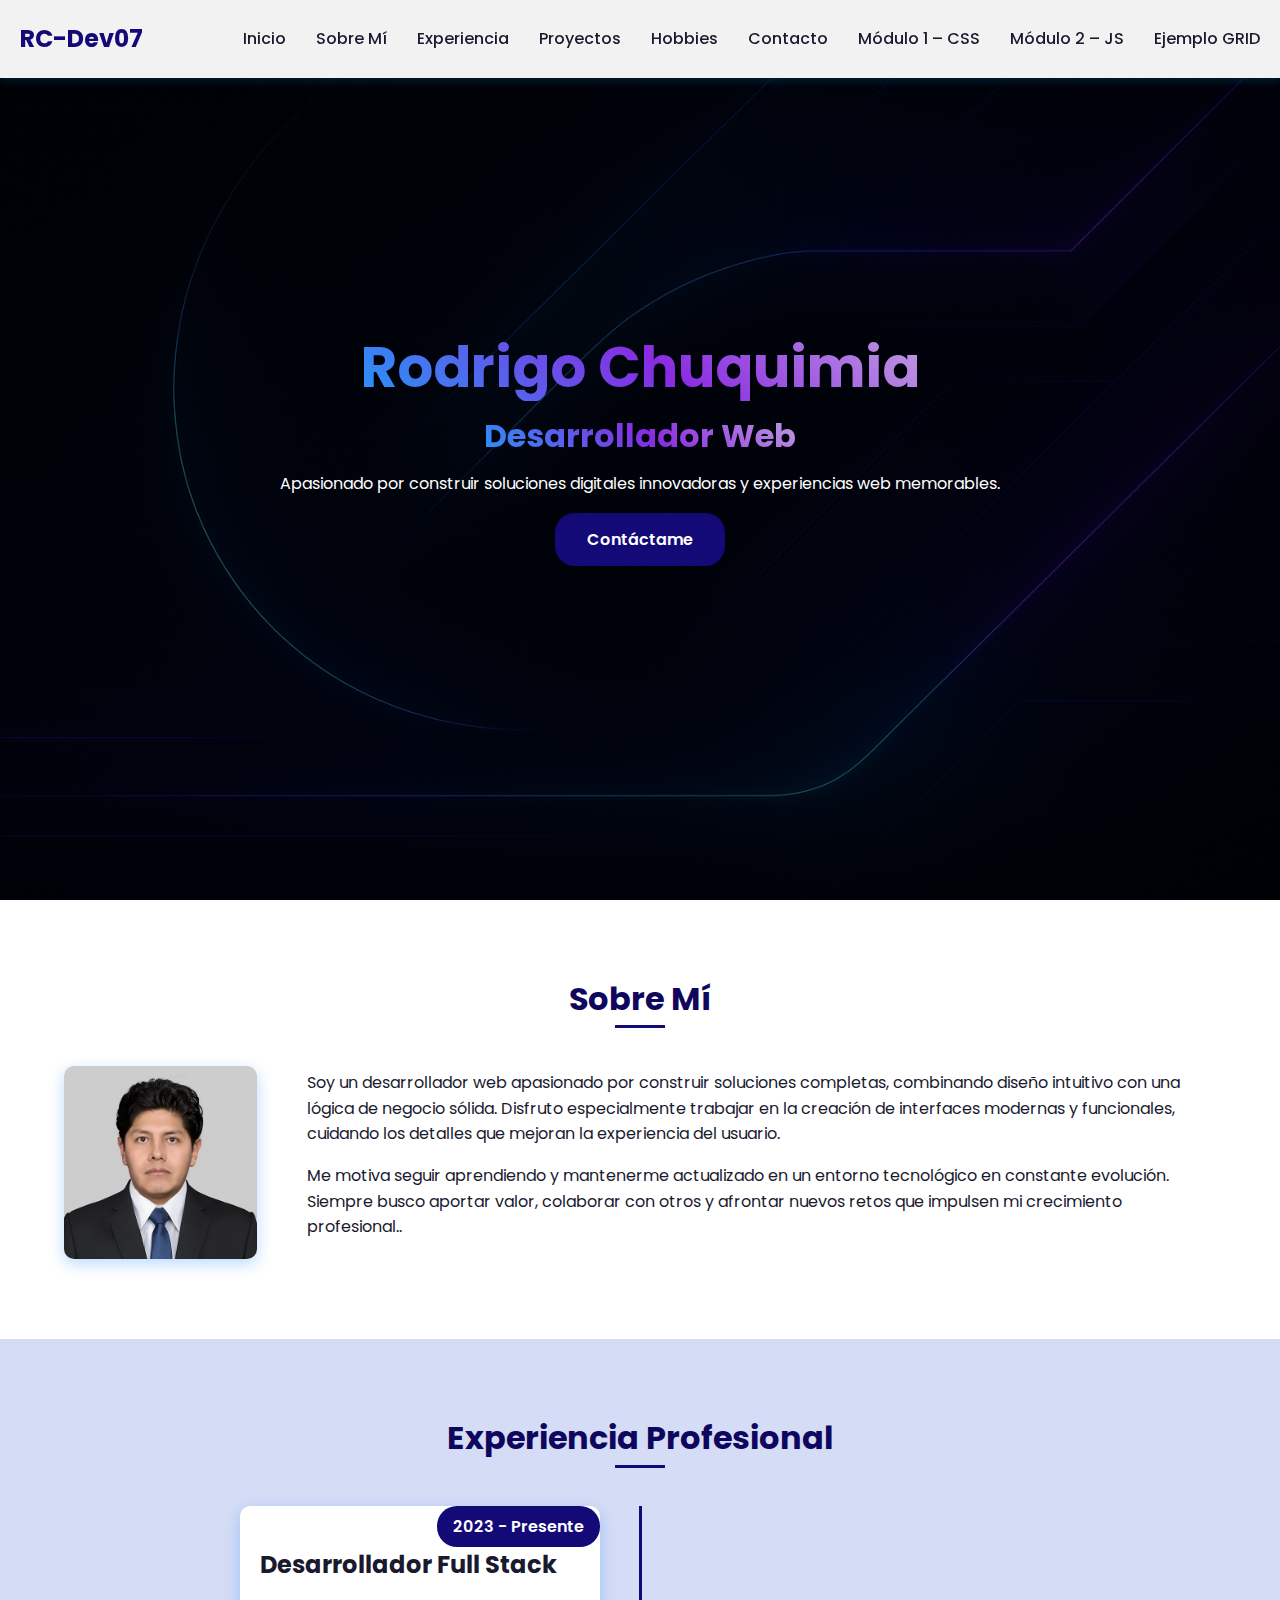
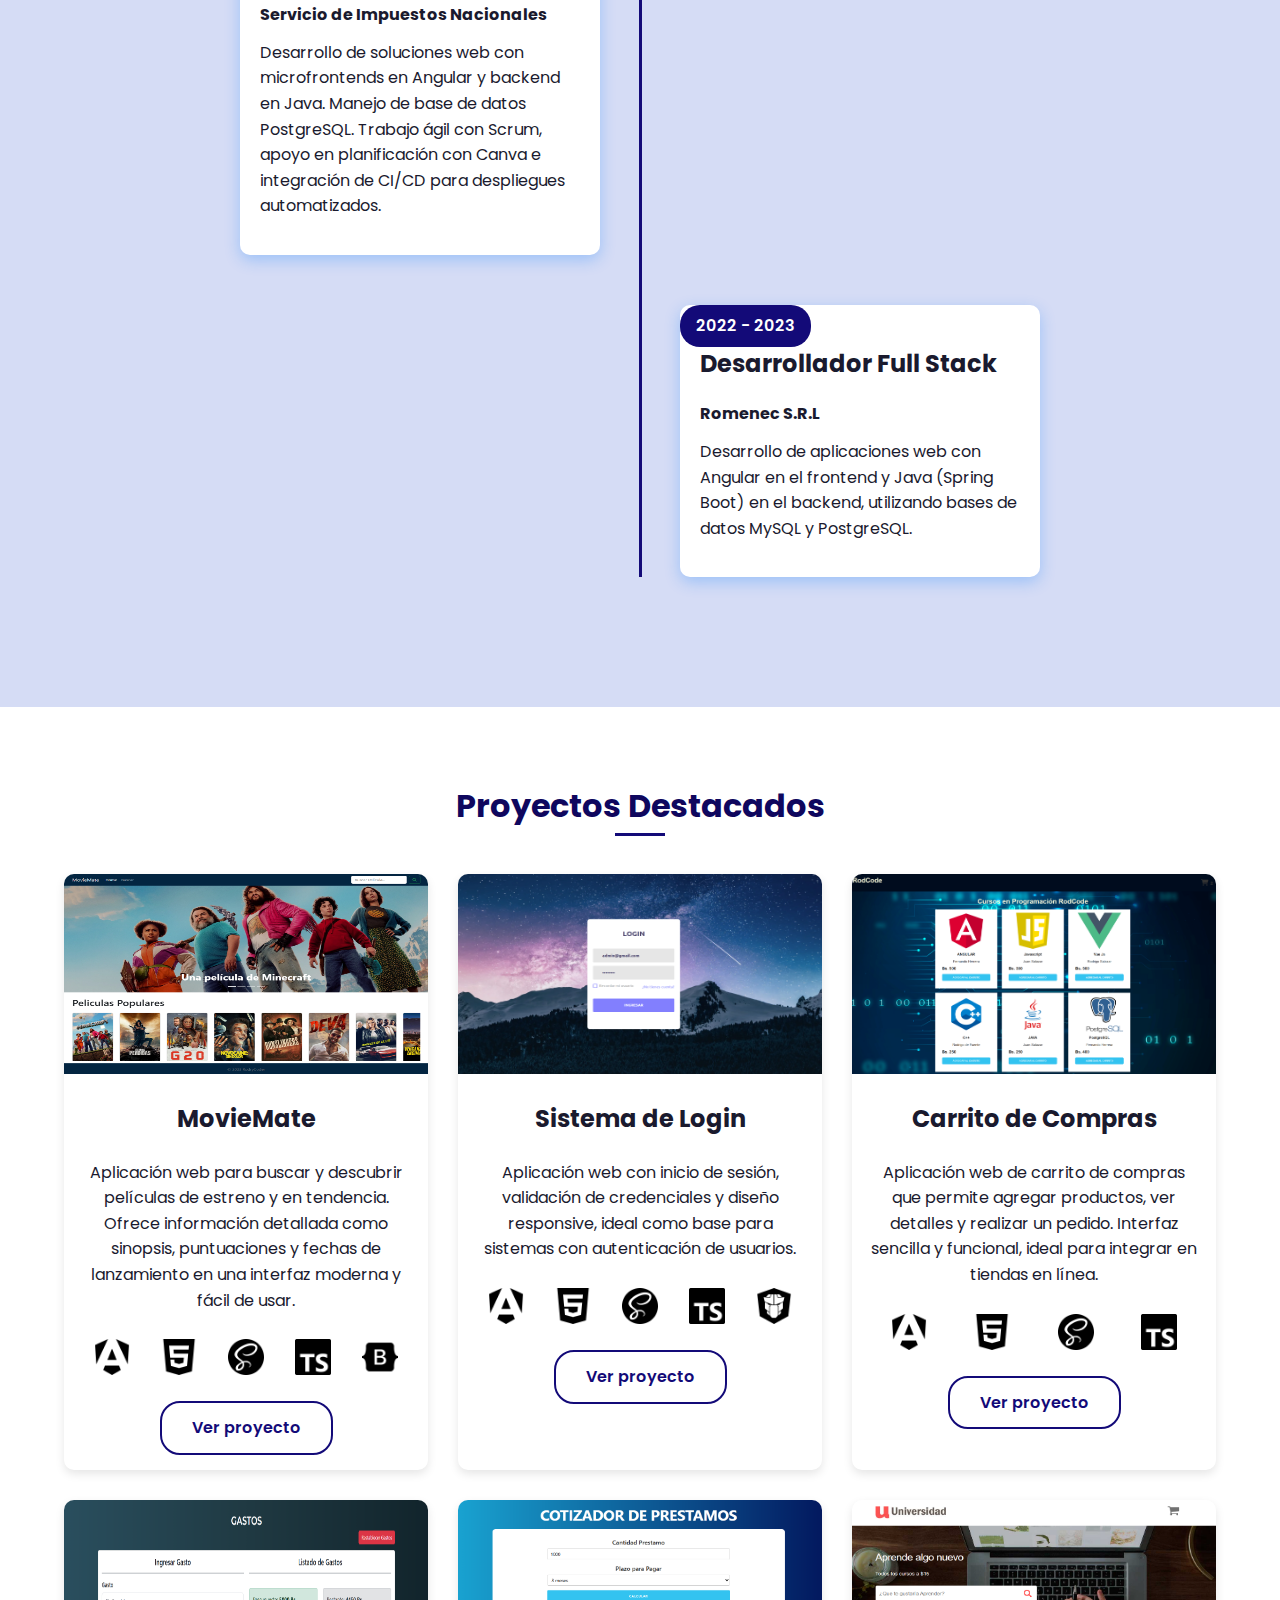
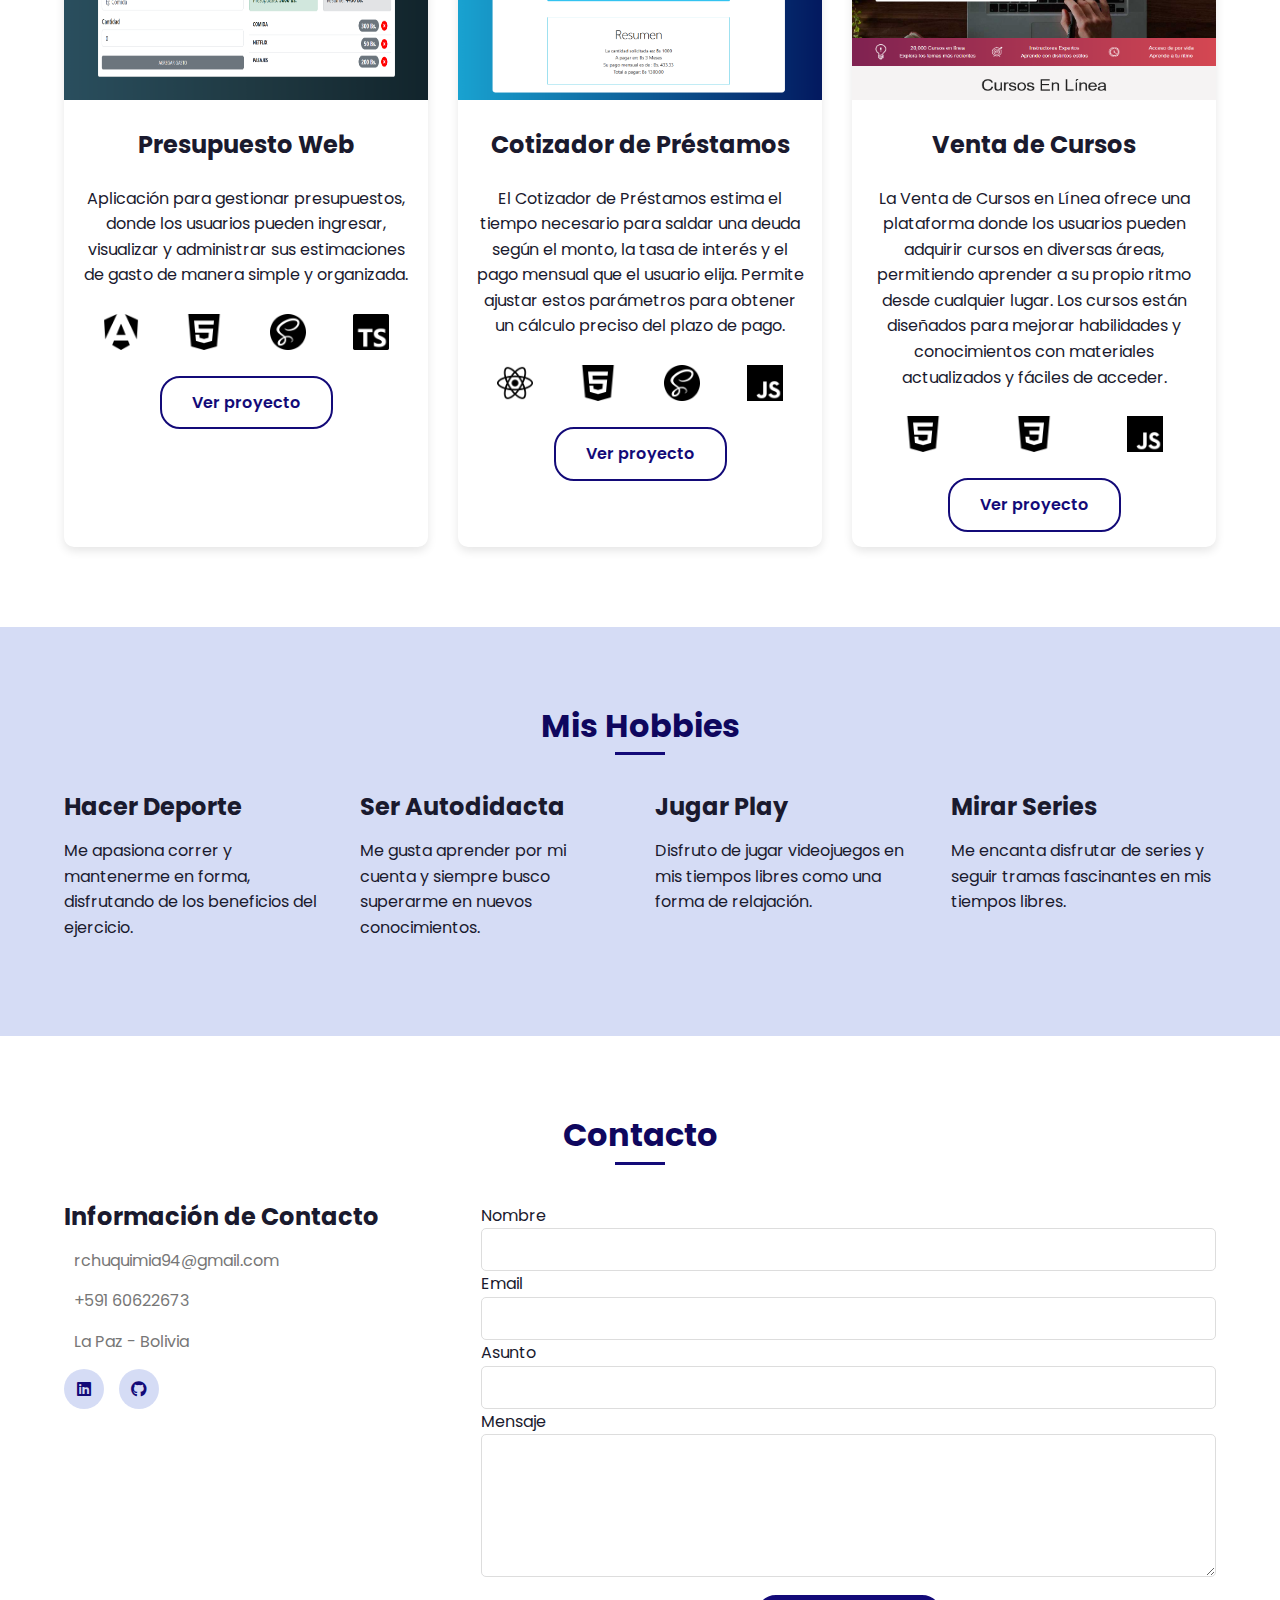
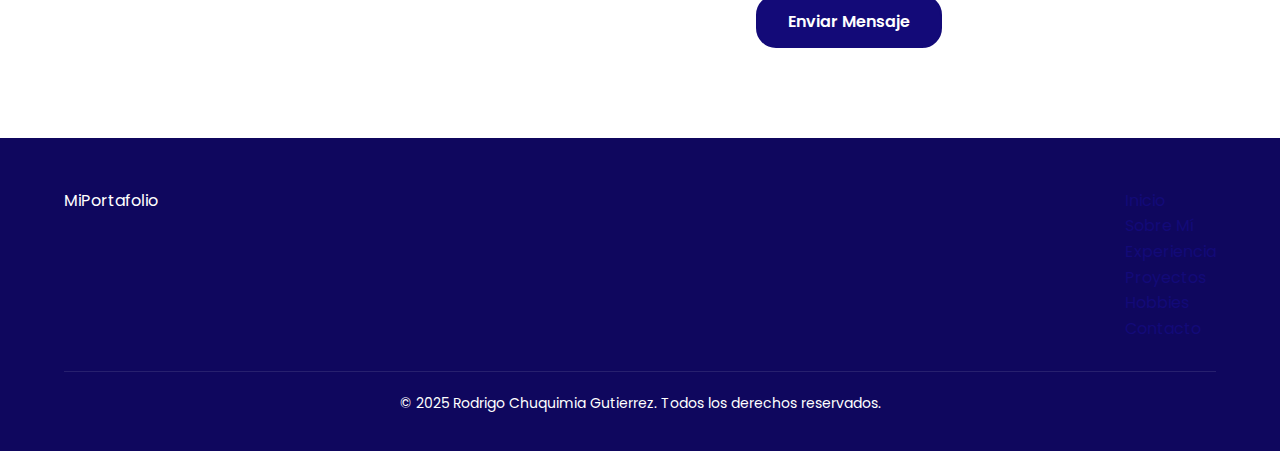
<file: index.html>
<!DOCTYPE html>
<html lang="es">

<head>
    <!-- Metadatos básicos -->
    <meta charset="UTF-8">
    <meta name="viewport" content="width=device-width, initial-scale=1.0">
    <meta name="description"
        content="Portafolio profesional con información sobre mi experiencia, proyectos y habilidades">
    <meta name="keywords" content="desarrollador web, portafolio, HTML, CSS, proyectos">
    <meta name="author" content="Tu Nombre">

    <!-- Título de la página -->
    <title>Mi Portafolio Profesional</title>

    <!-- Enlace al archivo CSS principal -->
    <link rel="stylesheet" href="css/main.css">

    <!-- Fuentes de Google -->
    <link rel="preconnect" href="https://fonts.googleapis.com">
    <link rel="preconnect" href="https://fonts.gstatic.com" crossorigin>
    <link rel="stylesheet" href="https://cdnjs.cloudflare.com/ajax/libs/animate.css/4.1.1/animate.min.css" />

    <link
        href="https://fonts.googleapis.com/css2?family=Poppins:wght@300;400;500;600;700&family=Roboto:wght@300;400;500;700&display=swap"
        rel="stylesheet">
    <link rel="stylesheet" href="https://cdnjs.cloudflare.com/ajax/libs/font-awesome/6.0.0-beta3/css/all.min.css">

    <!-- Favicon -->
    <link rel="icon" href="img/favicon.ico" type="image/x-icon">
</head>

<body>
    <!-- Encabezado -->
    <header id="inicio">
        <nav class="navbar">
            <div class="logo">RC-Dev07</div>
            <ul class="nav-links">
                <li><a href="#inicio">Inicio</a></li>
                <li><a href="#sobre-mi">Sobre Mí</a></li>
                <li><a href="#experiencia">Experiencia</a></li>
                <li><a href="#proyectos">Proyectos</a></li>
                <li><a href="#hobbies">Hobbies</a></li>
                <li><a href="#contacto">Contacto</a></li>
                <li><a href="modulo1ejemplos/css-examples/index.html">Módulo 1 – CSS</a></li>
                <li><a href="modulo2ejemplos/js-examples/index.html">Módulo 2 – JS</a></li>
                <li><a href="css-examples/indexgrid.html">Ejemplo GRID</a></li>
            </ul>
            <div class="hamburger">
                <span></span>
                <span></span>
                <span></span>
            </div>
        </nav>

        <div class="hero back-in-right">
            <h1 class="animation-text">Rodrigo Chuquimia</h1>
            <h2 class="animation-text">Desarrollador Web</h2>
            <p>Apasionado por construir soluciones digitales innovadoras y experiencias web memorables.</p>
            <a href="#contacto" class="btn-primary">Contáctame</a>
        </div>
    </header>

    <!-- Sección Sobre Mí -->
    <section id="sobre-mi" class="section">
        <div class="container">
            <h2 class="section-title">Sobre Mí</h2>
            <div class="about-content">
                <div class="profile-image">
                    <img src="/img/foto-perfil.jpg" alt="Foto de perfil">
                </div>
                <div class="profile-info">
                    <p>Soy un desarrollador web apasionado por construir soluciones completas, combinando diseño
                        intuitivo con una lógica de negocio sólida. Disfruto especialmente trabajar en la creación de
                        interfaces modernas y funcionales, cuidando los detalles que mejoran la experiencia del usuario.
                    </p>

                    <p>Me motiva seguir aprendiendo y mantenerme actualizado en un entorno tecnológico en constante
                        evolución. Siempre busco aportar valor, colaborar con otros y afrontar nuevos retos que impulsen
                        mi crecimiento profesional..</p>
                </div>
            </div>
        </div>
    </section>

    <!-- Sección Experiencia -->
    <section id="experiencia" class="section section-alt">
        <div class="container">
            <h2 class="section-title">Experiencia Profesional</h2>
            <div class="timeline">
                <div class="timeline-item">
                    <div class="timeline-date">2023 - Presente</div>
                    <div class="timeline-content">
                        <h3>Desarrollador Full Stack</h3>
                        <h4>Servicio de Impuestos Nacionales</h4>
                        <p>
                            Desarrollo de soluciones web con microfrontends en Angular y backend en Java.
                            Manejo de base de datos PostgreSQL. Trabajo ágil con Scrum, apoyo en planificación con Canva
                            e integración de CI/CD para despliegues automatizados.
                        </p>
                    </div>
                </div>
                <div class="timeline-item">
                    <div class="timeline-date">2022 - 2023</div>
                    <div class="timeline-content">
                        <h3>Desarrollador Full Stack</h3>
                        <h4>Romenec S.R.L</h4>
                        <p>
                            Desarrollo de aplicaciones web con Angular en el frontend y Java (Spring Boot) en el
                            backend, utilizando bases de datos MySQL y PostgreSQL.
                        </p>
                    </div>
                </div>
            </div>
        </div>
    </section>

    <!-- Sección Proyectos -->
    <section id="proyectos" class="section">
        <div class="container">
            <h2 class="section-title">Proyectos Destacados</h2>
            <div class="projects-grid">
                <article class="project-card">
                    <div class="project-image">
                        <img src="img/movie-mate.png" alt="MovieMate">
                    </div>
                    <div class="project-info">
                        <h3>MovieMate</h3>
                        <p>Aplicación web para buscar y descubrir películas de estreno y en tendencia. Ofrece
                            información detallada como sinopsis, puntuaciones y fechas de lanzamiento en una interfaz
                            moderna y fácil de usar.</p>
                        <div class="project-tags">
                            <img src="img/skills/angular.png" width="36px" height="36px" alt="angular">
                            <img src="img/skills/html5.png" width="36px" height="36px" alt="html">
                            <img src="img/skills/sass.png" width="36px" height="36px" alt="sass">
                            <img src="img/skills/typescript.png" width="36px" height="36px" alt="typescript">
                            <img src="img/skills/bootstrap.png" width="36px" height="36px" alt="bootstrap">
                        </div>
                        <a href="https://moviematep.netlify.app/home" target="_blank" class="btn-secondary">Ver
                            proyecto</a>
                    </div>
                </article>
                <article class="project-card">
                    <div class="project-image">
                        <img src="./img/login-app.png" alt="Sistema de Login en Angular">
                    </div>
                    <div class="project-info">
                        <h3>Sistema de Login</h3>
                        <p>Aplicación web con inicio de sesión, validación de credenciales y diseño responsive, ideal
                            como base para sistemas con autenticación de usuarios.</p>
                        <div class="project-tags">
                            <img src="img/skills/angular.png" width="36px" height="36px" alt="angular">
                            <img src="img/skills/html5.png" width="36px" height="36px" alt="html">
                            <img src="img/skills/sass.png" width="36px" height="36px" alt="sass">
                            <img src="img/skills/typescript.png" width="36px" height="36px" alt="typescript">
                            <img src="img/skills/primeng.png" width="36px" height="36px" alt="primeng">
                        </div>
                        <a href="https://loginangular.netlify.app/login" target="_blank" class="btn-secondary">Ver
                            proyecto</a>
                    </div>
                </article>
                <article class="project-card">
                    <div class="project-image">
                        <img src="./img/carrito-compras-app.png" alt="Carrito de Compras">
                    </div>
                    <div class="project-info">
                        <h3>Carrito de Compras</h3>
                        <p>Aplicación web de carrito de compras que permite agregar productos, ver detalles y realizar
                            un pedido. Interfaz sencilla y funcional, ideal para integrar en tiendas en línea.</p>
                        <div class="project-tags">
                            <img src="img/skills/angular.png" width="36px" height="36px" alt="angular">
                            <img src="img/skills/html5.png" width="36px" height="36px" alt="html">
                            <img src="img/skills/sass.png" width="36px" height="36px" alt="sass">
                            <img src="img/skills/typescript.png" width="36px" height="36px" alt="typescript">
                        </div>
                        <a href="https://carrito-rodcode.netlify.app/" target="_blank" class="btn-secondary">Ver
                            proyecto</a>
                    </div>
                </article>
                <article class="project-card">
                    <div class="project-image">
                        <img src="./img/gastos-app.png" alt="Presupuesto Web">
                    </div>
                    <div class="project-info">
                        <h3>Presupuesto Web</h3>
                        <p>Aplicación para gestionar presupuestos, donde los usuarios pueden ingresar, visualizar y
                            administrar sus estimaciones de gasto de manera simple y organizada.</p>
                        <div class="project-tags">
                            <img src="img/skills/angular.png" width="36px" height="36px" alt="angular">
                            <img src="img/skills/html5.png" width="36px" height="36px" alt="html">
                            <img src="img/skills/sass.png" width="36px" height="36px" alt="sass">
                            <img src="img/skills/typescript.png" width="36px" height="36px" alt="typescript">
                        </div>
                        <a href="https://presupuestorodry.netlify.app/ingresarPresupuesto" target="_blank"
                            class="btn-secondary">Ver
                            proyecto</a>
                    </div>
                </article>

                <article class="project-card">
                    <div class="project-image">
                        <img src="./img/cotizador-prestamo.png" alt="Presupuesto Web">
                    </div>
                    <div class="project-info">
                        <h3>Cotizador de Préstamos</h3>
                        <p>El Cotizador de Préstamos estima el tiempo necesario para saldar una deuda según el monto, la
                            tasa de interés y el pago mensual que el usuario elija. Permite ajustar estos parámetros
                            para obtener un cálculo preciso del plazo de pago.</p>
                        <div class="project-tags">
                            <img src="img/skills/react.png" width="36px" height="36px" alt="react">
                            <img src="img/skills/html5.png" width="36px" height="36px" alt="html">
                            <img src="img/skills/sass.png" width="36px" height="36px" alt="sass">
                            <img src="img/skills/javascript.png" width="36px" height="36px" alt="javascript">
                        </div>
                        <a href="https://lucid-shirley-3444da.netlify.app/" target="_blank" class="btn-secondary">Ver
                            proyecto</a>
                    </div>
                </article>

                <article class="project-card">
                    <div class="project-image">
                        <img src="./img/venta-cursos-linea.png" alt="Presupuesto Web">
                    </div>
                    <div class="project-info">
                        <h3>Venta de Cursos</h3>
                        <p>La Venta de Cursos en Línea ofrece una plataforma donde los usuarios pueden adquirir cursos
                            en diversas áreas, permitiendo aprender a su propio ritmo desde cualquier lugar. Los cursos
                            están diseñados para mejorar habilidades y conocimientos con materiales actualizados y
                            fáciles de acceder.</p>
                        <div class="project-tags">
                            <img src="img/skills/html5.png" width="36px" height="36px" alt="html">
                            <img src="img/skills/css3.png" width="36px" height="36px" alt="css3">
                            <img src="img/skills/javascript.png" width="36px" height="36px" alt="javascript">
                        </div>
                        <a href="https://objective-engelbart-c96d7d.netlify.app/#" target="_blank"
                            class="btn-secondary">Ver
                            proyecto</a>
                    </div>
                </article>
            </div>
        </div>
    </section>

    <!-- Sección Hobbies -->
    <section id="hobbies" class="section section-alt">
        <div class="container">
            <h2 class="section-title">Mis Hobbies</h2>
            <div class="hobbies-container">
                <div class="hobby-item">
                    <div class="hobby-icon">
                        <i class="icon-running"></i>
                    </div>
                    <h3>Hacer Deporte</h3>
                    <p>Me apasiona correr y mantenerme en forma, disfrutando de los beneficios del ejercicio.</p>
                </div>
                <div class="hobby-item">
                    <div class="hobby-icon">
                        <i class="icon-graduation-cap"></i>
                    </div>
                    <h3>Ser Autodidacta</h3>
                    <p>Me gusta aprender por mi cuenta y siempre busco superarme en nuevos conocimientos.</p>
                </div>
                <div class="hobby-item">
                    <div class="hobby-icon">
                        <i class="icon-controller"></i>
                    </div>
                    <h3>Jugar Play</h3>
                    <p>Disfruto de jugar videojuegos en mis tiempos libres como una forma de relajación.</p>
                </div>
                <div class="hobby-item">
                    <div class="hobby-icon">
                        <i class="icon-tv"></i>
                    </div>
                    <h3>Mirar Series</h3>
                    <p>Me encanta disfrutar de series y seguir tramas fascinantes en mis tiempos libres.</p>
                </div>
            </div>
        </div>
    </section>


    <!-- Sección Contacto -->
    <section id="contacto" class="section">
        <div class="container">
            <h2 class="section-title">Contacto</h2>
            <div class="contact-container">
                <div class="contact-info">
                    <h3>Información de Contacto</h3>
                    <ul class="contact-list">
                        <li><i class="icon-email"></i>rchuquimia94@gmail.com</li>
                        <li><i class="icon-phone"></i> +591 60622673</li>
                        <li><i class="icon-location"></i> La Paz - Bolivia</li>
                    </ul>
                    <div class="social-links">
                        <a href="https://www.linkedin.com/in/rodrigo-chuquimia-gutierrez-2640b2242/" target="_blank"
                            class="social-icon" aria-label="LinkedIn">
                            <i class="fab fa-linkedin"></i>
                        </a>
                        <a href="https://github.com/RC-Dev07?tab=repositories" target="_blank" class="social-icon"
                            aria-label="GitHub">
                            <i class="fab fa-github"></i>
                        </a>
                    </div>
                </div>
                <form class="contact-form">
                    <div class="form-group">
                        <label for="name">Nombre</label>
                        <input type="text" id="name" name="name" required>
                    </div>
                    <div class="form-group">
                        <label for="email">Email</label>
                        <input type="email" id="email" name="email" required>
                    </div>
                    <div class="form-group">
                        <label for="subject">Asunto</label>
                        <input type="text" id="subject" name="subject" required>
                    </div>
                    <div class="form-group">
                        <label for="message">Mensaje</label>
                        <textarea id="message" name="message" rows="5" required></textarea>
                    </div>
                    <div class="enviar-mensaje">
                        <button type="submit" class="btn-primary">Enviar Mensaje</button>
                    </div>
                </form>
            </div>
        </div>
    </section>

    <!-- Pie de página -->
    <footer>
        <div class="container">
            <div class="footer-content">
                <div class="footer-logo">
                    <p>MiPortafolio</p>
                </div>
                <div class="footer-links">
                    <ul>
                        <li><a class="footer-color" href="#inicio">Inicio</a></li>
                        <li><a href="#sobre-mi">Sobre Mí</a></li>
                        <li><a href="#experiencia">Experiencia</a></li>
                        <li><a href="#proyectos">Proyectos</a></li>
                        <li><a href="#hobbies">Hobbies</a></li>
                        <li><a href="#contacto">Contacto</a></li>
                    </ul>
                </div>
            </div>
            <div class="footer-bottom">
                <p>&copy; 2025 Rodrigo Chuquimia Gutierrez. Todos los derechos reservados.</p>
            </div>
        </div>
    </footer>
</body>

</html>
</file>
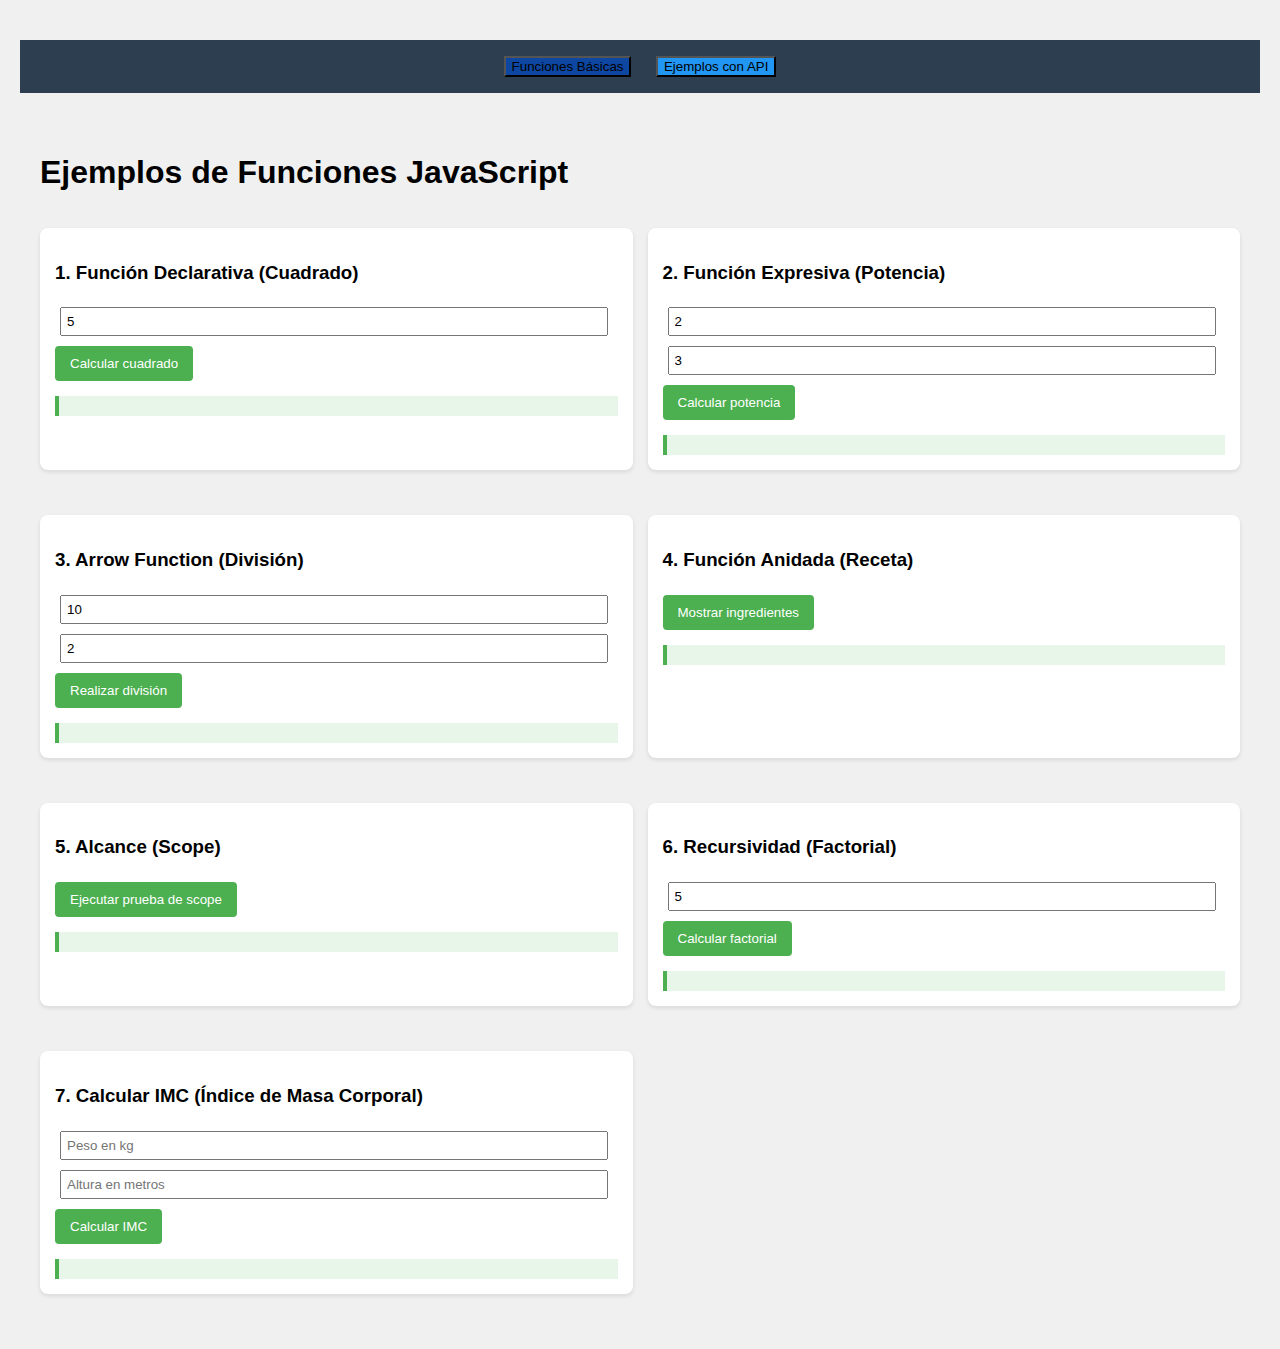
<file: modulo2ejemplos/js-examples/index.html>
<!DOCTYPE html>
<html lang="es">

<head>
    <meta charset="UTF-8">
    <title>Funciones JavaScript - Ejemplos Interactivos</title>
    <link rel="stylesheet" href="styles.css">
</head>

<body>
    <nav class="menu">
        <button class="boton-menu active" onclick="cambiarSeccion('funciones')">Funciones Básicas</button>
        <button class="boton-menu" onclick="cambiarSeccion('api')">Ejemplos con API</button>
    </nav>

    <!-- Sección Funciones Básicas -->
    <section id="funciones" class="seccion active">
        <h1>Ejemplos de Funciones JavaScript</h1>

        <div class="grid">
            <!-- Ejemplo 1: Cuadrado -->
            <div class="ejemplo">
                <h3>1. Función Declarativa (Cuadrado)</h3>
                <input type="number" id="numeroCuadrado" value="5">
                <button class="boton" onclick="mostrarCuadrado()">Calcular cuadrado</button>
                <div id="resultadoCuadrado" class="resultado"></div>
            </div>

            <!-- Ejemplo 2: Potencia -->
            <div class="ejemplo">
                <h3>2. Función Expresiva (Potencia)</h3>
                <input type="number" id="base" value="2" placeholder="Base">
                <input type="number" id="exponente" value="3" placeholder="Exponente">
                <button class="boton" onclick="mostrarPotencia()">Calcular potencia</button>
                <div id="resultadoPotencia" class="resultado"></div>
            </div>

            <!-- Ejemplo 3: Dividir -->
            <div class="ejemplo">
                <h3>3. Arrow Function (División)</h3>
                <input type="number" id="dividendo" value="10" placeholder="Dividendo">
                <input type="number" id="divisor" value="2" placeholder="Divisor">
                <button class="boton" onclick="mostrarDivision()">Realizar división</button>
                <div id="resultadoDivision" class="resultado"></div>
            </div>

            <!-- Ejemplo 4: Hummus -->
            <div class="ejemplo">
                <h3>4. Función Anidada (Receta)</h3>
                <button class="boton" onclick="prepararHummus()">Mostrar ingredientes</button>
                <div id="resultadoHummus" class="resultado"></div>
            </div>

            <!-- Ejemplo 5: Scope -->
            <div class="ejemplo">
                <h3>5. Alcance (Scope)</h3>
                <button class="boton" onclick="probarScope()">Ejecutar prueba de scope</button>
                <div id="resultadoScope" class="resultado"></div>
            </div>

            <!-- Ejemplo 6: Factorial -->
            <div class="ejemplo">
                <h3>6. Recursividad (Factorial)</h3>
                <input type="number" id="numeroFactorial" value="5">
                <button class="boton" onclick="calcularFactorial()">Calcular factorial</button>
                <div id="resultadoFactorial" class="resultado"></div>
            </div>

            <!-- Extender las funciones: En js-examples/scripts.js añade una función que calcule el IMC y preséntala con un formulario.  -->

            <div class="ejemplo">
                <h3>7. Calcular IMC (Índice de Masa Corporal)</h3>
                <input type="number" id="peso" placeholder="Peso en kg" value="">
                <input type="number" id="altura" placeholder="Altura en metros" value="">
                <button class="boton" onclick="mostrarIMC()">Calcular IMC</button>
                <div id="resultadoIMC" class="resultado"></div>
            </div>
        </div>
    </section>

    <!-- Sección Ejemplos con API -->
    <section id="api" class="seccion">
        <div class="ejemplo-api">
            <h2>Ejemplo 1: Obtener Pokémon (Promesas)</h2>
            <input type="number" id="pokemonId" value="25" min="1">
            <button class="boton" onclick="obtenerPokemon()">Buscar Pokémon</button>
            <div id="pokemonResult" class="resultado-api"></div>
        </div>

        <div class="ejemplo-api">
            <h2>Ejemplo 2: Cadena de Evoluciones (Async/Await)</h2>
            <button class="boton" onclick="obtenerEvoluciones()">Mostrar Evoluciones</button>
            <div id="evolucionesResult" class="resultado-api"></div>
        </div>

        <div class="ejemplo-api">
            <h2>Ejemplo 3: Pokémon Aleatorio (Fetch + Then)</h2>
            <button class="boton" onclick="pokemonAleatorio()">Generar Aleatorio</button>
            <div id="randomPokemon" class="resultado-api"></div>
        </div>

        <div class="ejemplo-api">
            <h2>Ejemplo 4: Obtener Pokémon por Nombre (Async/Await)</h2>
            <input type="text" id="pokemonNombre" placeholder="Nombre del Pokémon" value="pikachu">
            <button class="boton" onclick="pokemonPorNombre()">Buscar Pokémon</button>
            <div id="pokemonNameResult" class="resultado-api"></div>
        </div>

        <!-- Ejemplo 5: Perro Aleatorio -->
        <div class="ejemplo-api">
            <h2>Ejemplo 5: Perro Aleatorio</h2>
            <button class="boton" onclick="obtenerPerroAleatorio()">Obtener Perro Aleatorio</button>
            <div id="resultadoPerro" class="resultado-api"></div>
        </div>
    </section>

    <script src="scripts.js"></script>
</body>

</html>
</file>
<file: modulo2ejemplos/js-examples/styles.css>
/* Estilos generales */
body {
  font-family: Arial, sans-serif;
  max-width: 100%; /* Para que ocupe todo el ancho de la pantalla */
  margin: 0;
  padding: 20px;
  background-color: #f0f0f0;
}

.ejemplo {
  background: white;
  padding: 15px;
  margin: 15px 0;
  border-radius: 8px;
  box-shadow: 0 2px 4px rgba(0, 0, 0, 0.1);
}

.boton {
  background-color: #4caf50;
  color: white;
  padding: 10px 15px;
  border: none;
  border-radius: 4px;
  cursor: pointer;
  margin: 5px 0;
}

.boton:hover {
  background-color: #45a049;
}

.resultado {
  margin-top: 10px;
  padding: 10px;
  background-color: #e8f5e9;
  border-left: 4px solid #4caf50;
}

.resultado.error {
  background-color: #ffebee;
  border-left: 4px solid #f44336;
}

.resultado.exito {
  background-color: #e8f5e9;
  border-left: 4px solid #4caf50;
}

.input-error {
  border: 2px solid #f44336;
  background-color: #ffebee;
}

input {
  padding: 5px;
  margin: 5px;
  width: 95%;
}

.error {
  color: red;
  background-color: #f8d7da;
  padding: 10px;
  border: 1px solid #f5c6cb;
  margin-top: 10px;
  border-radius: 5px;
}

.grid {
  display: grid;
  grid-template-columns: repeat(2, 1fr);
  gap: 15px;
}

.seccion {
  display: none;
  padding: 20px;
}

.seccion.active {
  display: block;
}

.menu {
  text-align: center;
  margin: 20px 0;
}

.boton-menu {
  background-color: #2196f3;
  margin: 0 10px;
  transition: all 0.3s;
}

.boton-menu.active {
  background-color: #0d47a1;
}

nav {
  background-color: #2c3e50;
  padding: 1rem;
}
nav a {
  color: #ecf0f1;
  margin-right: 15px;
  text-decoration: none;
  font-weight: bold;
}
nav a:hover {
  text-decoration: underline;
}

.ejemplo-api {
  background: #fff;
  padding: 20px;
  margin: 20px auto;
  border-radius: 10px;
  box-shadow: 0 2px 10px rgba(0, 0, 0, 0.1);
}

.resultado-api {
  margin-top: 15px;
  padding: 15px;
  background: #e3f2fd;
  border-left: 4px solid #2196f3;
}

.img-pokemon {
  max-width: 150px;
  display: block;
  margin: 10px 0;
}

.img-perro {
  max-width: 100%;
  height: auto;
}

/* Responsividad completa: Ajusta js-examples/styles.css para que la sección de ejemplos JS se vea bien en móviles.  */

@media (max-width: 768px) {
  .grid {
    grid-template-columns: 1fr;
  }

  .ejemplo-api,
  .ejemplo {
    padding: 10px;
  }

  .menu {
    display: flex;
    flex-direction: column;
    align-items: center;
  }

  .boton-menu {
    width: 100%;
    margin: 5px 0;
  }

  input {
    width: 100%;
  }
}

@media (max-width: 480px) {
  body {
    padding: 10px;
  }

  .ejemplo,
  .ejemplo-api {
    margin: 10px 0;
  }

  .boton {
    width: 100%;
  }

  h1,
  h2,
  h3 {
    font-size: 1.2rem;
  }

  .grid {
    grid-template-columns: 1fr;
  }
}
</file>
<file: css/main.css>
@import 'reset.css';
@import 'variables.css';
@import 'base.css';
@import 'layout.css';
@import 'components.css';
@import 'sections.css';
@import 'responsive.css';
</file>
